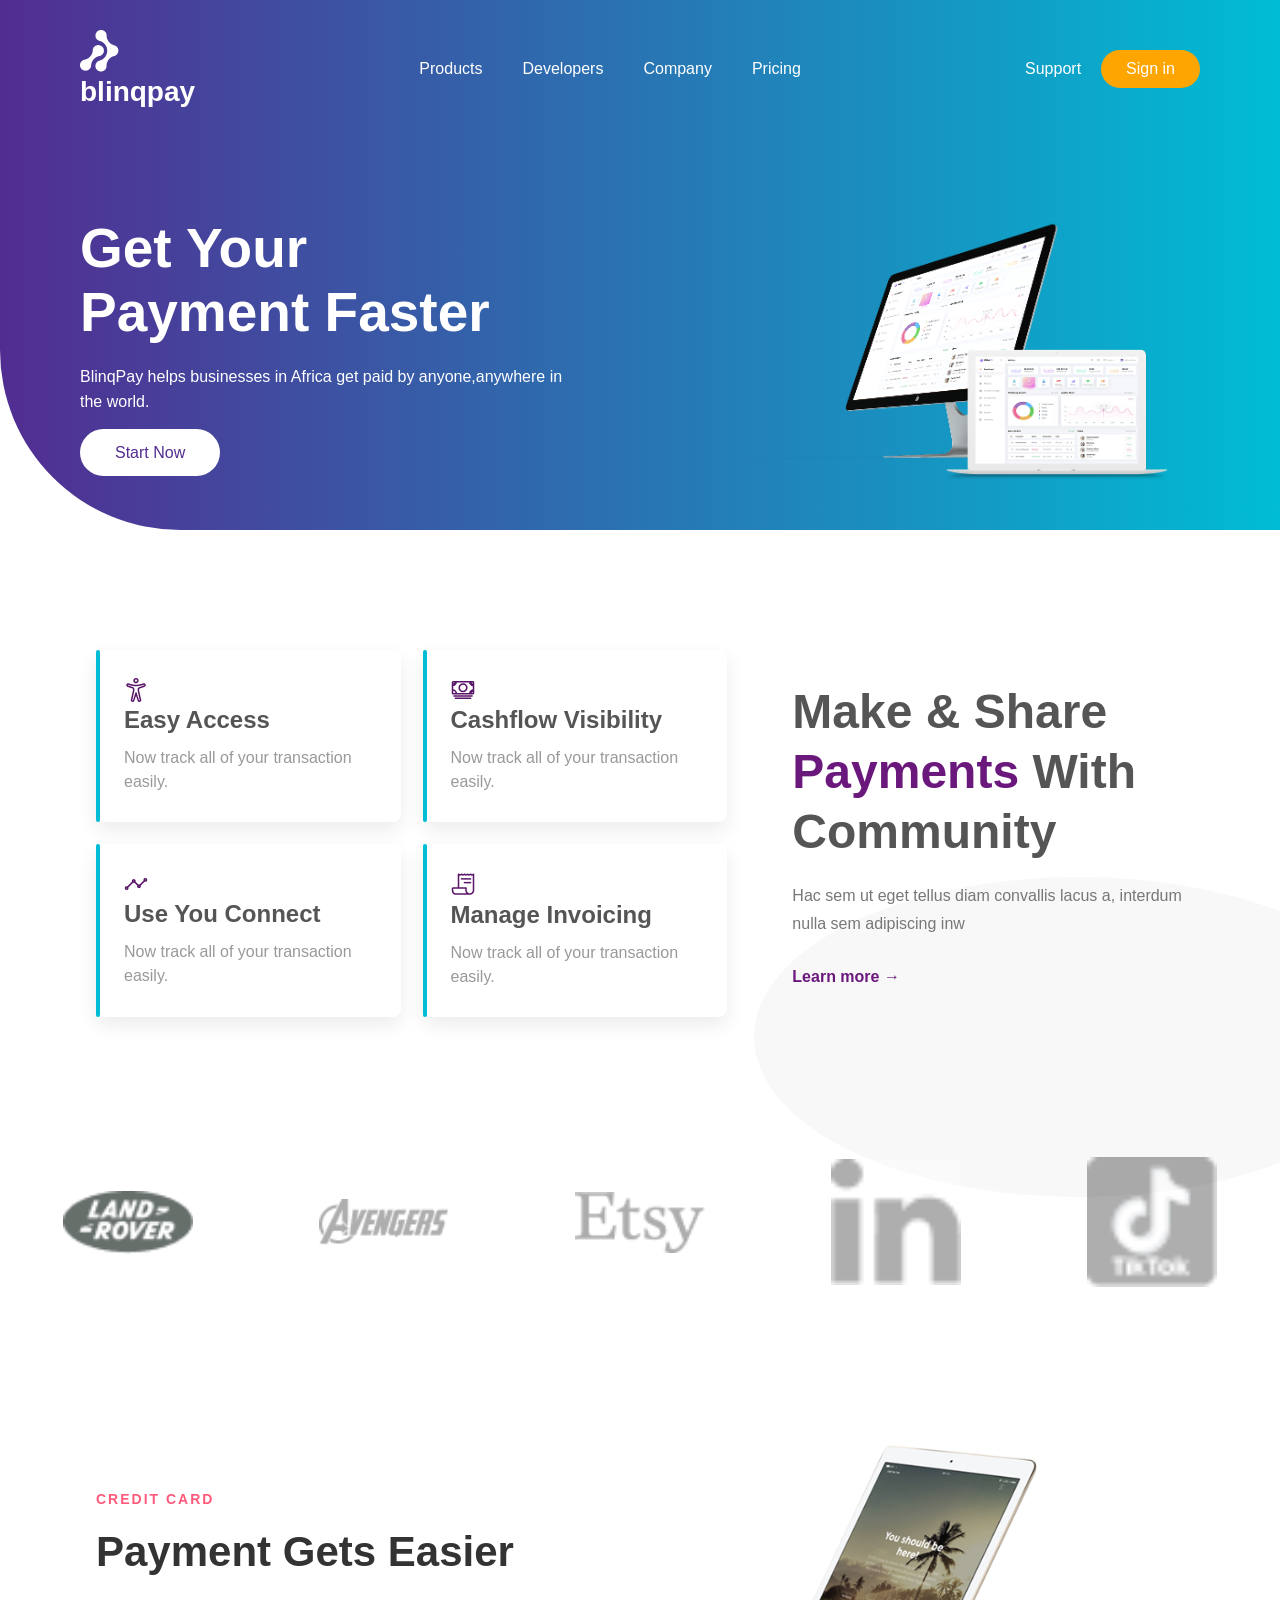
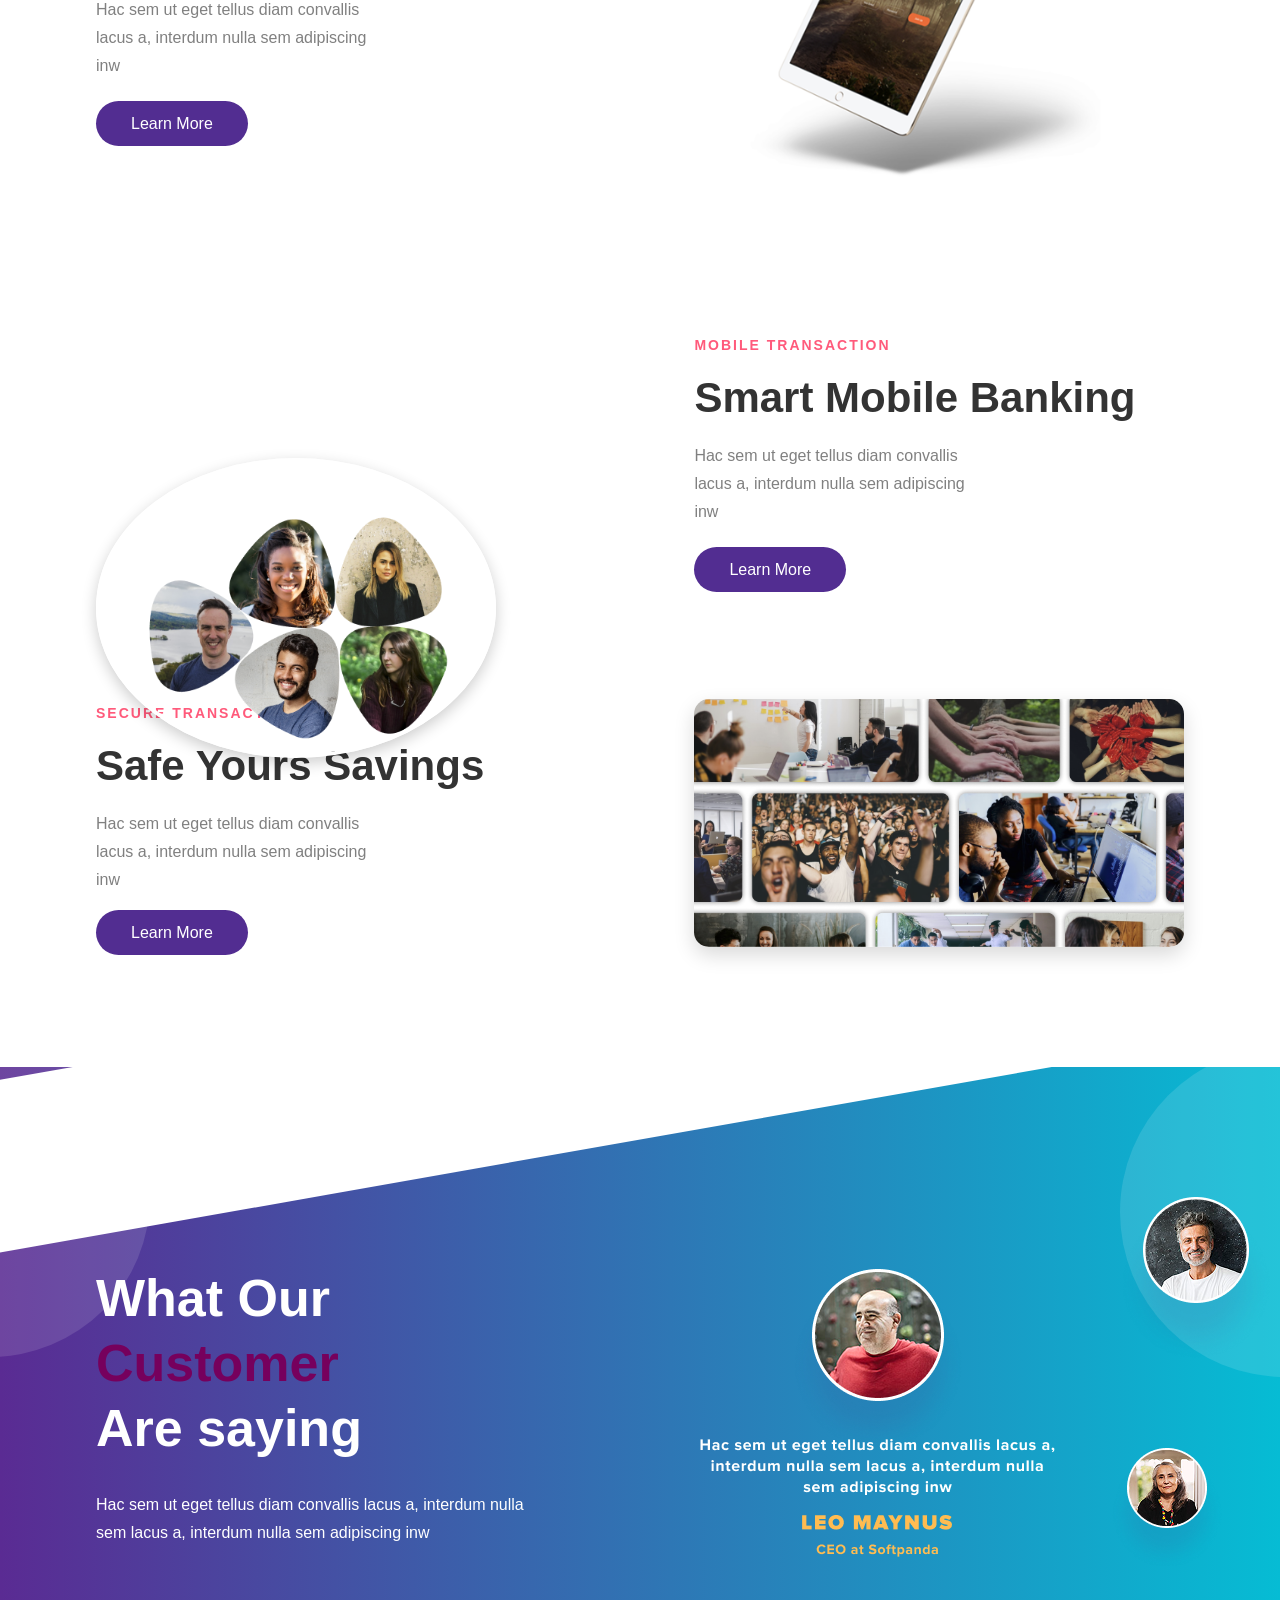
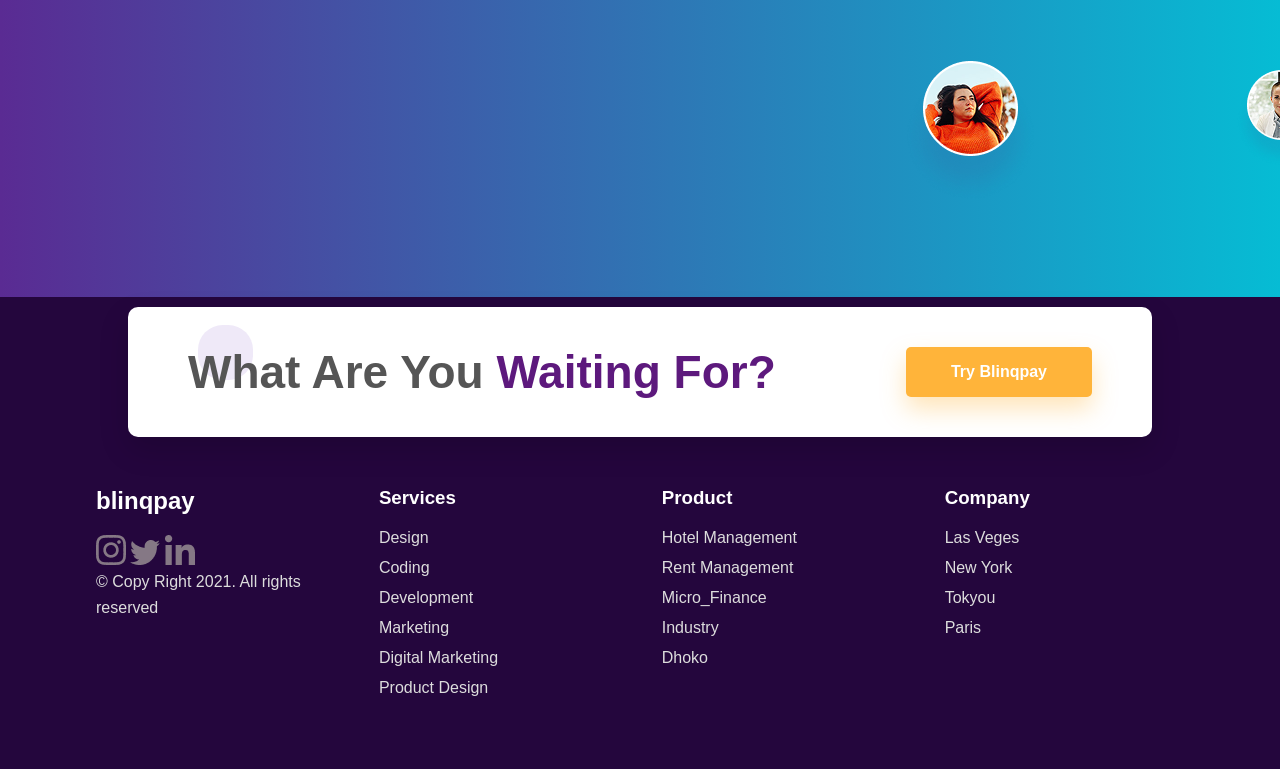
<file: index.html>
<!DOCTYPE html>
<html lang="en">
<head>
    <meta charset="UTF-8">
    <meta name="viewport" content="width=device-width, initial-scale=1.0">
    <title>Blinqpay</title>
    <link rel="stylesheet" href="style.css">
</head>
<body>
    <header>
        <nav>
            <div class="logo">
                <img src="/img/Group 40.png" alt="Logo">
                <h2>blinqpay</h2>
            </div>
            <ul>
                <li><a href="#">Products</a></li>

                <li><a href="#">Developers</a></li>

                <li><a href="#">Company</a></li>

                <li><a href="#">Pricing</a></li>
            </ul>

            <div class="buttons">

                <a href="#" class="login">Support</a>

                <a href="#" class="btn">Sign in</a>

            </div>

        </nav>


        <section class="hero">

            <div class="hero-text">

                <h1>
                    Get Your <br>
                    Payment Faster
                </h1>

                <p>
                    BlinqPay helps businesses in Africa get paid by
                    anyone,anywhere in the world.

                </p>

                <a href="#" class="hero-btn">
                    Start Now
                </a>

            </div>


            <div class="hero-image">

                <img src="/img/Group 438.png" alt="Laptop">

            </div>

        </section>

    </header>

<section 
<section class="community">

    <div class="community-cards">

        <div class="community-card">
            <div class="line"></div>

            <img src="/img/accessibility-outline 1.png" alt="Icon">

            <h3>Easy Access</h3>

            <p>
                Now track all of your
                transaction easily.
            </p>
        </div>

        <div class="community-card">
            <div class="line"></div>

           <img src="/img/cash-outline 1.png" alt="Icon">

            <h3>Cashflow Visibility</h3>

            <p>
                Now track all of your
                transaction easily.
            </p>
        </div>

        <div class="community-card">
            <div class="line"></div>

            <img src="/img/analytics-outline 1.png" alt="Icon">

            <h3>Use You Connect</h3>

            <p>
                Now track all of your
                transaction easily.
            </p>
        </div>

        <div class="community-card">
            <div class="line"></div>

            <img src="/img/receipt-outline 1.png" alt="Icon">

            <h3>Manage Invoicing</h3>

            <p>
                Now track all of your
                transaction easily.
            </p>
        </div>

    </div>

    <div class="community-text">

        <h2>
            Make & Share <br>
            <span>Payments</span> With <br>
            Community
        </h2>

        <p>
            Hac sem ut eget tellus diam convallis lacus a,
            interdum nulla sem adipiscing inw
        </p>

        <a href="#">Learn more →</a>

    </div>

</section>

    <div class="company-logos">
 <img src="/img/Vector.png" alt="Logo 1">
        <img src="/img/the-avengers 1.png" alt="Logo 2">
        <img src="/img/etsy.png" alt="Logo 3">
        <img src="/img/linkedin-icon-1.png" alt="Logo 4">
        <img src="/img/tiktok-logo.png" alt="Logo 5">

    </div>

</section>

<section class="payment">


    <div class="payment-text">

        <span class="small-title">
            CREDIT CARD
        </span>

        <h2>
            Payment Gets Easier
        </h2>

        <p>
            Hac sem ut eget tellus diam convallis <br>
            lacus a, interdum nulla sem adipiscing<br>
            inw
            </p>

        <a href="#" class="learn-btn">
            Learn More
        </a>

    </div>


    <div class="payment-image">

        <img src="/img/image 14.png" alt="Payment Card">

    </div>

</section>

<section class="mobile">

    <div class="mobile-image">

        <div class="customers">

            <img src="/img/Group 429.png" alt="Customers">

        </div>

    </div>

    <div class="mobile-text">

        <span class="small-title">
            MOBILE TRANSACTION
        </span>

        <h2>
            Smart Mobile Banking
        </h2>

         <p>
            Hac sem ut eget tellus diam convallis <br>
            lacus a, interdum nulla sem adipiscing<br>
            inw
            </p>

        <a href="#" class="learn-btn">
            Learn More
        </a>

    </div>

</section>

<section class="saving">


    <div class="saving-text">

        <span class="small-title">
            SECURE TRANSACTION
        </span>

        <h2>
            Safe Yours Savings
        </h2>

         <p>
            Hac sem ut eget tellus diam convallis <br>
            lacus a, interdum nulla sem adipiscing<br>
            inw
            </p>

    

        <a href="#" class="learn-btn">
            Learn More
        </a>

    </div>

    <div class="saving-gallery">

        <img src="/img/Mask Group.png" alt="Saving 1">


    </div>

</section>

<section class="testimonial-banner">

    <div class="left-circle"></div>
    <div class="right-circle"></div>
    <div class="top-shape"></div>

    <div class="testimonial-wrapper">

        <div class="testimonial-left">

            <h2>
                What Our <span>Customer</span><br>
                Are saying
            </h2>

            <p>
                Hac sem ut eget tellus diam convallis lacus a,
                interdum nulla sem lacus a, interdum nulla sem adipiscing inw
            </p>

        </div>

        <div class="testimonial-right">

              <img src="/img/Group 430.png" alt="phone">

            </div>

        </div>

    </div>

</section>

<section class="join-section">

    <div class="join-box">

        <div class="join-shape"></div>

        <h2>
            What Are You <span>Waiting For?</span>
        </h2>

        <a href="#" class="join-btn">
            Try Blinqpay
        </a>

    </div>

</section>
<footer>

    <div class="footer-container">

        <div class="footer-box">

            <h2>blinqpay</h2>
            <img src="/img/Instagram.png" alt="Logo">
            <img src="/img/Twitter.png" alt="Logo">  
            <img src="/img/Linkedin In.png" alt="Logo">

            <p>  
           © Copy Right 2021.
           All rights reserved
            </p>

        </div>

        <div class="footer-box">

            <h3>Services</h3>
            <ul>
                <li><a href="#">Design</a></li>

                <li><a href="#">Coding</a></li>

                <li><a href="#">Development</a></li>

                <li><a href="#">Marketing</a></li>

                 <li><a href="#">Digital Marketing</a></li>
                  <li><a href="#">Product Design</a></li>

            </ul>

        </div>

        <div class="footer-box">

            <h3>Product</h3>

            <ul>

                <li><a href="#">Hotel Management</a></li>

                <li><a href="#">Rent Management</a></li>

                <li><a href="#">Micro_Finance</a></li>

                <li><a href="#">Industry</a></li>
                 <li><a href="#">Dhoko</a></li>

            </ul>

        </div>

        <div class="footer-box">

            <h3>Company</h3>

            <div class="social-icons">

                <a href="#">Las Veges</a>

                <a href="#">New York</a>

                <a href="#">Tokyou</a>

                <a href="#">Paris</a>

            </div>

        </div>

    </div>

</footer>
</body>

</html>
</file>
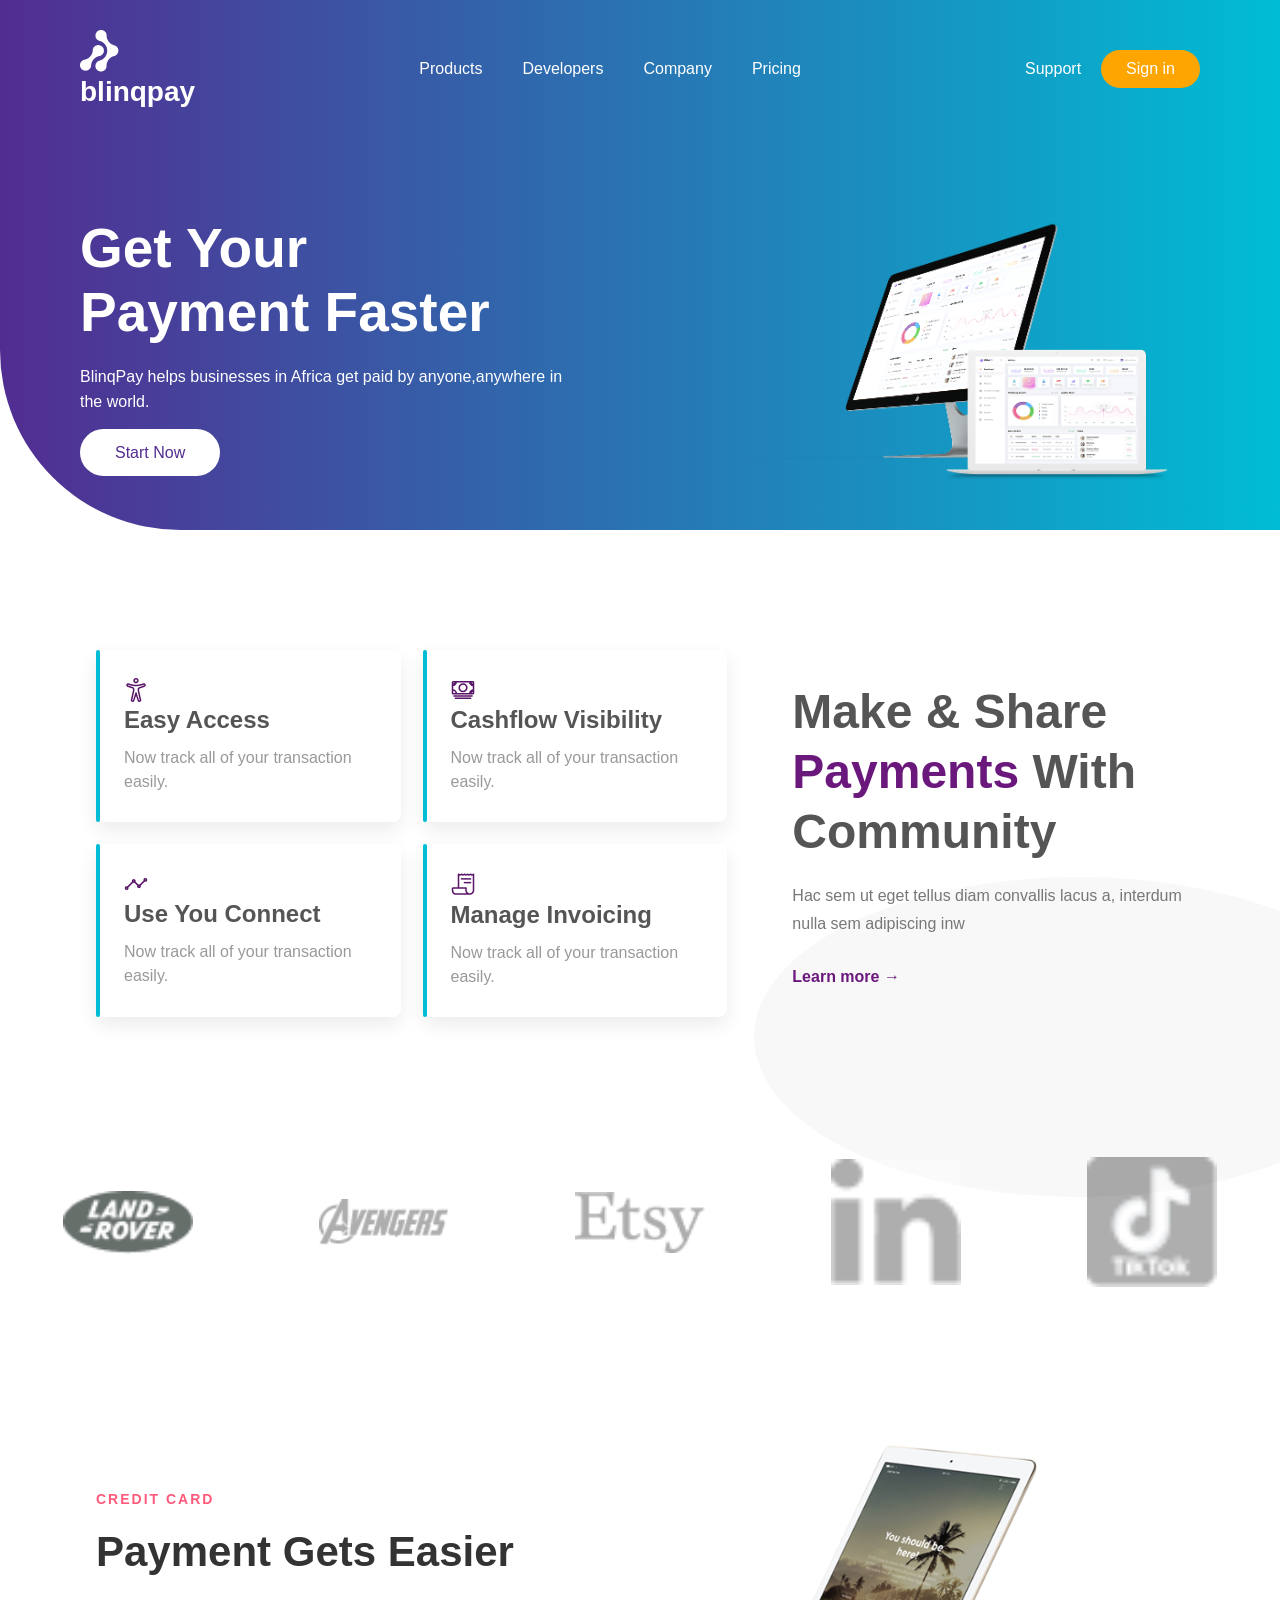
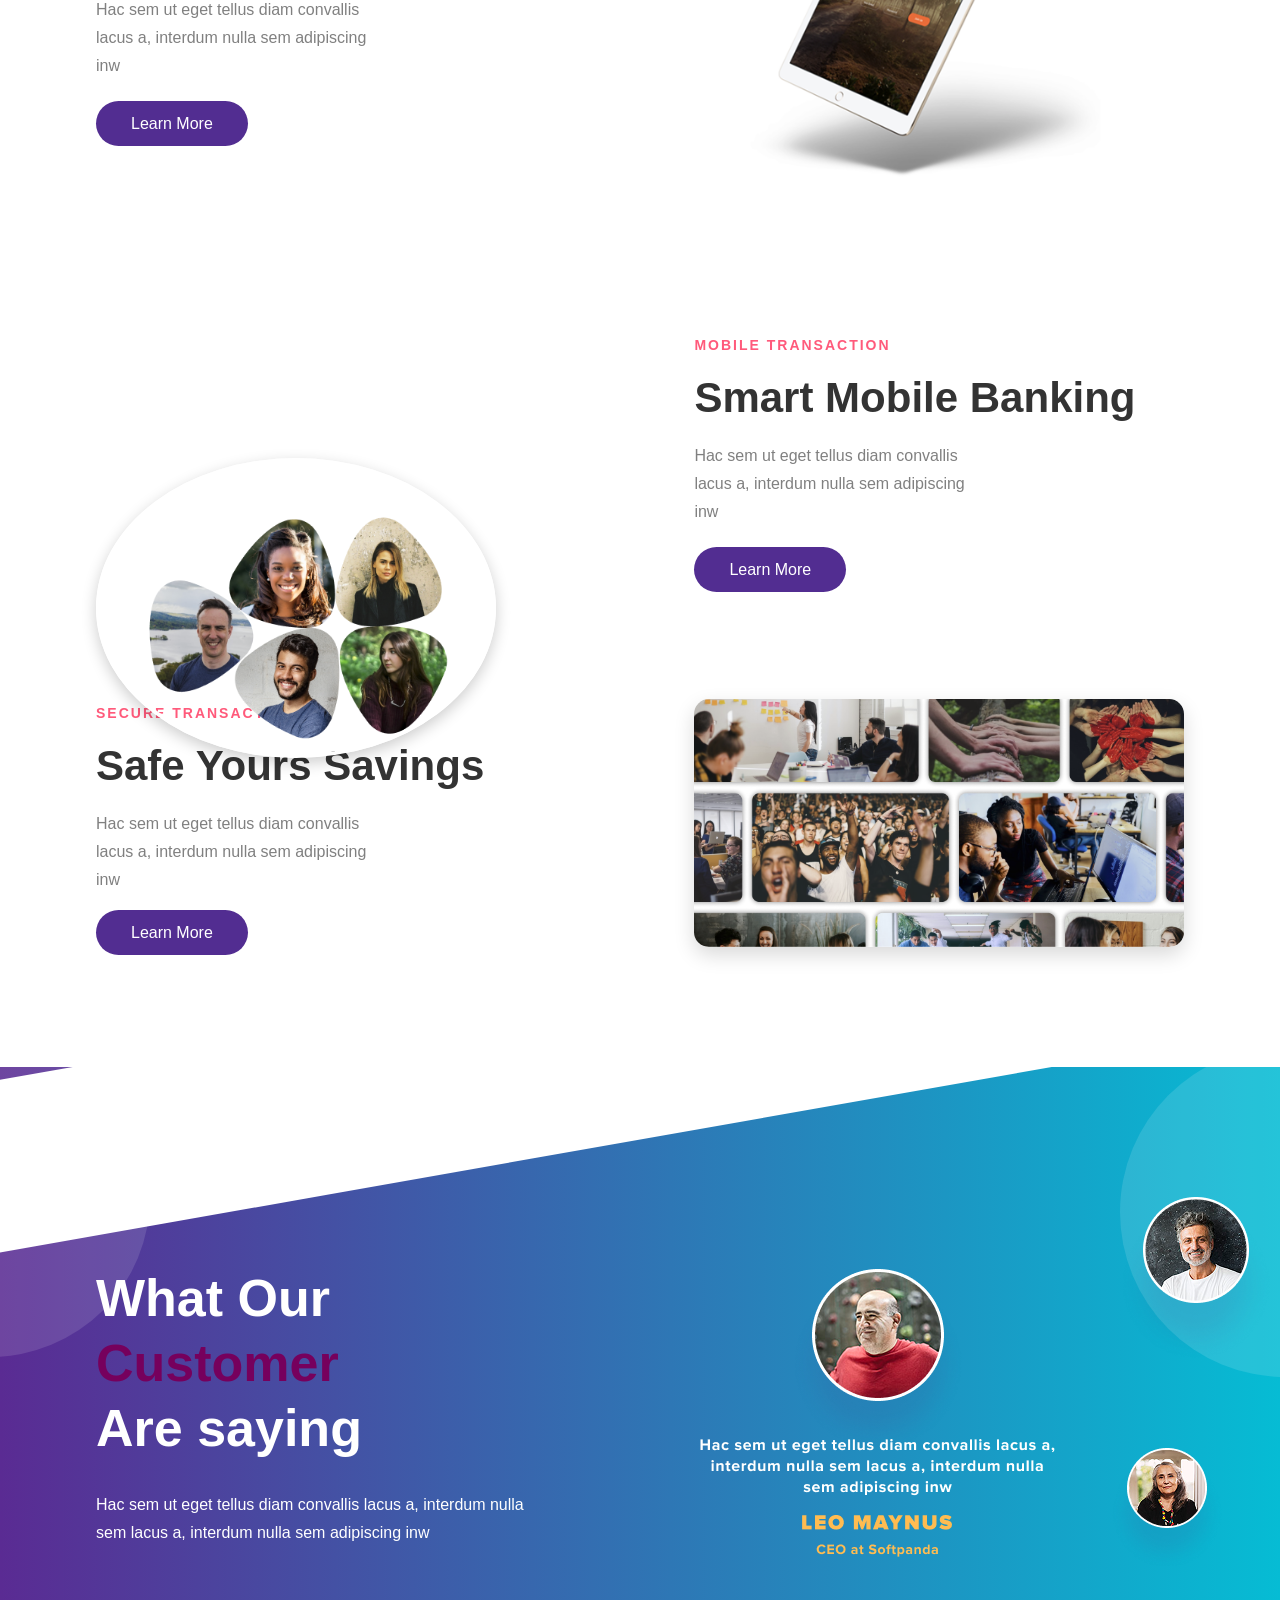
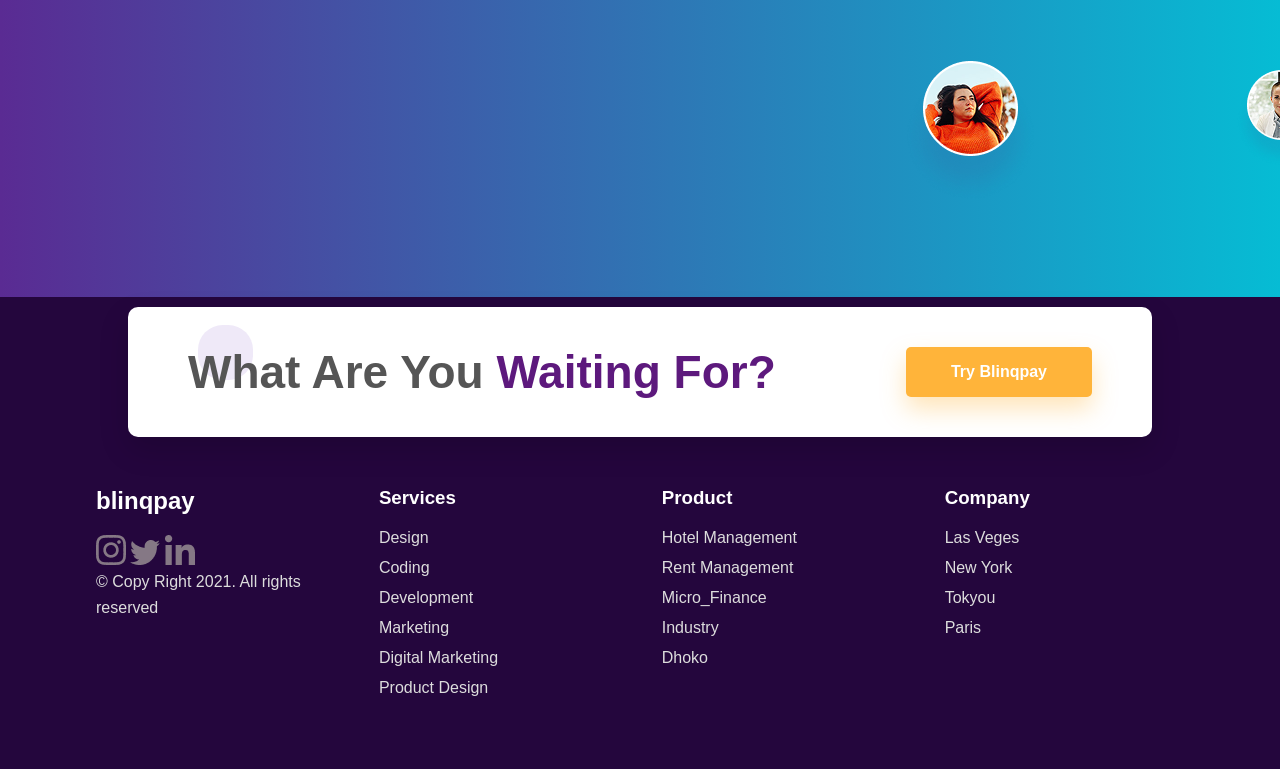
<file: blinqpay project/index.html>
<!DOCTYPE html>
<html lang="en">
<head>
    <meta charset="UTF-8">
    <meta name="viewport" content="width=device-width, initial-scale=1.0">
    <title>Blinqpay</title>
    <link rel="stylesheet" href="style.css">

</head>
<body>
    <header>
        <nav>
            <div class="logo">
                <img src="/img/Group 40.png" alt="Logo">
                <h2>blinqpay</h2>
            </div>
            <ul>
                <li><a href="#">Products</a></li>

                <li><a href="#">Developers</a></li>

                <li><a href="#">Company</a></li>

                <li><a href="#">Pricing</a></li>

            </ul>

            <div class="buttons">

                <a href="#" class="login">Support</a>

                <a href="#" class="btn">Sign in</a>

            </div>

        </nav>


        <section class="hero">

            <div class="hero-text">

                <h1>
                    Get Your <br>
                    Payment Faster
                </h1>

                <p>
                    BlinqPay helps businesses in Africa get paid by
                    anyone,anywhere in the world.

                </p>

                <a href="#" class="hero-btn">
                    Start Now
                </a>

            </div>


            <div class="hero-image">

                <img src="/img/Group 438.png" alt="Laptop">

            </div>

        </section>

    </header>

<section 
<section class="community">

    <div class="community-cards">

        <div class="community-card">
            <div class="line"></div>

            <img src="/img/accessibility-outline 1.png" alt="Icon">

            <h3>Easy Access</h3>

            <p>
                Now track all of your
                transaction easily.
            </p>
        </div>

        <div class="community-card">
            <div class="line"></div>

           <img src="/img/cash-outline 1.png" alt="Icon">

            <h3>Cashflow Visibility</h3>

            <p>
                Now track all of your
                transaction easily.
            </p>
        </div>

        <div class="community-card">
            <div class="line"></div>

            <img src="/img/analytics-outline 1.png" alt="Icon">

            <h3>Use You Connect</h3>

            <p>
                Now track all of your
                transaction easily.
            </p>
        </div>

        <div class="community-card">
            <div class="line"></div>

            <img src="/img/receipt-outline 1.png" alt="Icon">

            <h3>Manage Invoicing</h3>

            <p>
                Now track all of your
                transaction easily.
            </p>
        </div>

    </div>

    <div class="community-text">

        <h2>
            Make & Share <br>
            <span>Payments</span> With <br>
            Community
        </h2>

        <p>
            Hac sem ut eget tellus diam convallis lacus a,
            interdum nulla sem adipiscing inw
        </p>

        <a href="#">Learn more →</a>

    </div>

</section>

    <div class="company-logos">
 <img src="/img/Vector.png" alt="Logo 1">
        <img src="/img/the-avengers 1.png" alt="Logo 2">
        <img src="/img/etsy.png" alt="Logo 3">
        <img src="/img/linkedin-icon-1.png" alt="Logo 4">
        <img src="/img/tiktok-logo.png" alt="Logo 5">

    </div>

</section>

<section class="payment">


    <div class="payment-text">

        <span class="small-title">
            CREDIT CARD
        </span>

        <h2>
            Payment Gets Easier
        </h2>

        <p>
            Hac sem ut eget tellus diam convallis <br>
            lacus a, interdum nulla sem adipiscing<br>
            inw
            </p>

        <a href="#" class="learn-btn">
            Learn More
        </a>

    </div>


    <div class="payment-image">

        <img src="/img/image 14.png" alt="Payment Card">

    </div>

</section>

<section class="mobile">

    <div class="mobile-image">

        <div class="customers">

            <img src="/img/Group 429.png" alt="Customers">

        </div>

    </div>

    <div class="mobile-text">

        <span class="small-title">
            MOBILE TRANSACTION
        </span>

        <h2>
            Smart Mobile Banking
        </h2>

         <p>
            Hac sem ut eget tellus diam convallis <br>
            lacus a, interdum nulla sem adipiscing<br>
            inw
            </p>

        <a href="#" class="learn-btn">
            Learn More
        </a>

    </div>

</section>

<section class="saving">


    <div class="saving-text">

        <span class="small-title">
            SECURE TRANSACTION
        </span>

        <h2>
            Safe Yours Savings
        </h2>

         <p>
            Hac sem ut eget tellus diam convallis <br>
            lacus a, interdum nulla sem adipiscing<br>
            inw
            </p>

    

        <a href="#" class="learn-btn">
            Learn More
        </a>

    </div>

    <div class="saving-gallery">

        <img src="/img/Mask Group.png" alt="Saving 1">


    </div>

</section>

<section class="testimonial-banner">

    <div class="left-circle"></div>
    <div class="right-circle"></div>
    <div class="top-shape"></div>

    <div class="testimonial-wrapper">

        <div class="testimonial-left">

            <h2>
                What Our <span>Customer</span><br>
                Are saying
            </h2>

            <p>
                Hac sem ut eget tellus diam convallis lacus a,
                interdum nulla sem lacus a, interdum nulla sem adipiscing inw
            </p>

        </div>

        <div class="testimonial-right">

              <img src="/img/Group 430.png" alt="phone">

            </div>

        </div>

    </div>

</section>

<section class="join-section">

    <div class="join-box">

        <div class="join-shape"></div>

        <h2>
            What Are You <span>Waiting For?</span>
        </h2>

        <a href="#" class="join-btn">
            Try Blinqpay
        </a>

    </div>

</section>
<footer>

    <div class="footer-container">

        <div class="footer-box">

            <h2>blinqpay</h2>
            <img src="/img/Instagram.png" alt="Logo">
            <img src="/img/Twitter.png" alt="Logo">  
            <img src="/img/Linkedin In.png" alt="Logo">

            <p>  
           © Copy Right 2021.
           All rights reserved
            </p>

        </div>

        <div class="footer-box">

            <h3>Services</h3>

            <ul>

                <li><a href="#">Design</a></li>

                <li><a href="#">Coding</a></li>

                <li><a href="#">Development</a></li>

                <li><a href="#">Marketing</a></li>

                 <li><a href="#">Digital Marketing</a></li>
                  <li><a href="#">Product Design</a></li>

            </ul>

        </div>

        <div class="footer-box">

            <h3>Product</h3>

            <ul>

                <li><a href="#">Hotel Management</a></li>

                <li><a href="#">Rent Management</a></li>

                <li><a href="#">Micro_Finance</a></li>

                <li><a href="#">Industry</a></li>
                 <li><a href="#">Dhoko</a></li>

            </ul>

        </div>

        <div class="footer-box">

            <h3>Company</h3>

            <div class="social-icons">

                <a href="#">Las Veges</a>

                <a href="#">New York</a>

                <a href="#">Tokyou</a>

                <a href="#">Paris</a>

            </div>

        </div>

    </div>

</footer>
</body>

</html>
</file>
<file: style.css>
*{
    margin:0;
    padding:0;
    box-sizing:border-box;
}


body{

    font-family:Arial, Helvetica, sans-serif;

    background:white;

}

header{

    background:linear-gradient(to right,#522d91,#00bcd4);

    color:white;

    padding:30px 80px;

    border-bottom-left-radius:180px;

}


nav{

    display:flex;

    justify-content:space-between;

    align-items:center;

}




.logo h2{

    font-size:28px;

}




nav ul{

    display:flex;

    list-style:none;

}




nav ul li{

    margin:0 20px;

}




nav ul li a{

    text-decoration:none;

    color:white;

}



.buttons{

    display:flex;

    align-items:center;

}




.login{

    color:white;

    text-decoration:none;

    margin-right:20px;

}


.btn{

    background:orange;

    color:white;

    padding:10px 25px;

    border-radius:20px;

    text-decoration:none;

}


.hero{

    display:flex;

    justify-content:space-between;

    align-items:center;

    margin-top:70px;

}

.hero-text{

    width:45%;

}



.hero-text h1{

    font-size:55px;

    margin-bottom:20px;

}





.hero-text p{

    margin-bottom:30px;

    line-height:25px;

}



.hero-btn{

    background:white;

    color:#522d91;

    padding:15px 35px;

    text-decoration:none;

    border-radius:30px;

}


.hero-image{

    width:50%;

    text-align:center;

}


.hero-image img{

    width:100%;

}


.features{

    width:85%;

    margin:70px auto;

    display:flex;

    justify-content:space-between;

    flex-wrap:wrap;

}

.feature-card{

    width:220px;

    background:white;

    padding:25px;

    border-radius:10px;

    box-shadow:0 5px 20px rgba(0,0,0,.1);

    transition:.3s;

}


.active{

    border-left:5px solid #00bcd4;

}


.feature-card:hover{

    transform:translateY(-8px);

}

.icon{

    font-size:35px;

    margin-bottom:20px;

}



.feature-card h3{

    margin-bottom:10px;

    color:#444;

}



.feature-card p{

    color:gray;

    line-height:22px;

}

.companies{

    width:85%;

    margin:90px auto;

    text-align:center;

}


.companies h2{

    font-size:35px;

    color:#333;

    margin-bottom:15px;

}


.companies p{

    color:gray;

    margin-bottom:50px;

}


.company-logos{

    display:flex;

    justify-content:space-around;

    align-items:center;

    flex-wrap:wrap;

}

.company-logos img{

    width:130px;

    margin:20px;

    transition:.3s;

    opacity:.8;

}


.company-logos img:hover{

    opacity:1;

    transform:scale(1.1);

}


.payment{

    width:85%;

    margin:100px auto;

    display:flex;

    justify-content:space-between;

    align-items:center;

}


.payment-text{

    width:45%;

}


.small-title{

    color:#ff5a7b;

    font-size:14px;

    font-weight:bold;

    letter-spacing:2px;

}


.payment-text h2{

    font-size:42px;

    color:#333;

    margin:20px 0;

}


.payment-text p{

    color:gray;

    line-height:28px;

    margin-bottom:35px;

}


.learn-btn{

    background:#522d91;

    color:white;

    text-decoration:none;

    padding:14px 35px;

    border-radius:30px;

    transition:.3s;

}


.learn-btn:hover{

    background:#00bcd4;

}


.payment-image{

    width:45%;

    text-align:center;

}

.payment-image img{

    width:90%;

}

.mobile{

    width:85%;

    margin:120px auto;

    display:flex;

    justify-content:space-between;

    align-items:center;

}




.mobile-image{

    width:45%;

    position:relative;

    text-align:center;

}



.phone{

    width:250px;

}


.customers{

    position:absolute;

    left:0;

    top:40%;

}




.customers img{

    width:400px;

    height:300px;

    border-radius:50%;

    border:4px solid white;

    margin-right:-20px;

    box-shadow:0 5px 15px rgba(0,0,0,.2);

}




.mobile-text{

    width:45%;

}


.mobile-text h2{

    font-size:42px;

    color:#333;

    margin:20px 0;

}



.mobile-text p{

    color:gray;

    line-height:28px;

    margin-bottom:35px;

}


.saving{

    width:85%;

    margin:120px auto;

    display:flex;

    justify-content:space-between;

    align-items:center;

}



.saving-text{

    width:45%;

}


.saving-text h2{

    font-size:42px;

    color:#333;

    margin:20px 0;

}


.saving-text p{

    color:gray;

    line-height:28px;

    margin-bottom:30px;

}


.saving-text ul{

    list-style:none;

    margin-bottom:35px;

}





.saving-text ul li{

    margin-bottom:15px;

    color:#444;

}

.saving-gallery{

    width:45%;

    display:grid;

    grid-template-columns:repeat(2,1fr);

    gap:20px;

}

.saving-gallery img{

    width:100%;

    border-radius:15px;

    box-shadow:0 8px 20px rgba(0,0,0,.15);

    transition:.3s;
}

.saving-gallery img:hover{

    transform:scale(1.05);

}


.saving-gallery img:last-child{

    grid-column:span 2;


}

.testimonials{

    width:85%;

    margin:120px auto;

    text-align:center;

}



.testimonials h2{

    font-size:40px;

    color:#333;

    margin:20px 0;

}


.testimonial-text{

    color:gray;

    margin-bottom:50px;

}



.testimonial-container{

    display:flex;

    justify-content:space-between;

    flex-wrap:wrap;

}


.testimonial-card{

    width:30%;

    background:white;

    padding:30px;

    border-radius:15px;

    box-shadow:0 8px 20px rgba(0,0,0,.1);

    transition:.3s;

}



.testimonial-card:hover{

    transform:translateY(-10px);

}


.testimonial-card img{

    width:90px;

    height:90px;

    border-radius:50%;

    margin-bottom:20px;

}


.testimonial-card h3{

    margin-bottom:10px;

    color:#333;

}


.stars{

    color:gold;

    font-size:20px;

    margin-bottom:15px;

}

.testimonial-card p{

    color:gray;

    line-height:25px;

}

.cta{

    width:85%;

    margin:120px auto;

    background:linear-gradient(to right,#5a2ea6,#00bcd4);

    border-radius:20px;

    padding:60px;

    color:white;

}


.cta-content{

    display:flex;

    justify-content:space-between;

    align-items:center;

}


.cta-text{

    width:70%;

}


.cta-text h2{

    font-size:40px;

    margin:20px 0;

}


.cta-text p{

    line-height:28px;

    color:#f5f5f5;

}


.cta-btn{

    display:inline-block;

    background:white;

    color:#5a2ea6;

    padding:15px 35px;

    text-decoration:none;

    border-radius:30px;

    font-weight:bold;

    transition:0.3s;

}



.cta-btn:hover{

    background:orange;

    color:white;

}


footer{

    background:#24063d;

    color:white;

    margin-top:0;

}


.footer-container{

    width:85%;

    margin:auto;

    display:flex;

    justify-content:space-between;

    flex-wrap:wrap;

    padding:60px 0;

}


.footer-box{

    width:22%;

}


.footer-box h2,
.footer-box h3{

    margin-bottom:20px;

}


.footer-box p{

    color:#dddddd;

    line-height:26px;

}


.footer-box ul{

    list-style:none;

}


.footer-box ul li{

    margin-bottom:12px;

}


.footer-box ul li a{

    text-decoration:none;

    color:#dddddd;

    transition:.3s;

}


.footer-box ul li a:hover{

    color:orange;

}


.social-icons{

    display:flex;

    flex-direction:column;

}


.social-icons a{

    text-decoration:none;

    color:#dddddd;

    margin-bottom:12px;

    transition:.3s;

}


.social-icons a:hover{

    color:#00bcd4;

}


.copyright{

    text-align:center;

    border-top:1px solid rgba(255,255,255,.2);

    padding:20px;

    color:#cccccc;
}


@media(max-width:1024px){

    header{
        padding:30px;
    }

    .hero,
    .payment,
    .mobile,
    .saving,
    .cta-content{

        flex-direction:column;

        text-align:center;

    }

    .hero-text,
    .hero-image,
    .payment-text,
    .payment-image,
    .mobile-text,
    .mobile-image,
    .saving-text,
    .saving-gallery,
    .cta-text{

        width:100%;

    }

    .hero-image img,
    .payment-image img{

        width:80%;

        margin-top:40px;

    }

    .phone{

        margin-top:40px;

    }

    .customers{

        position:static;

        margin-bottom:20px;

    }

    .testimonial-container{

        flex-direction:column;

        align-items:center;

    }

    .testimonial-card{

        width:80%;

        margin-bottom:30px;

    }

    .footer-container{

        justify-content:center;

    }

    .footer-box{

        width:45%;

        margin-bottom:30px;

    }

}
/*=========================
 COMMUNITY SECTION
=========================*/

.community{

    width:85%;

    margin:120px auto;

    display:flex;

    justify-content:space-between;

    align-items:center;

    position:relative;

}

.community::after{

    content:"";

    position:absolute;

    width:650px;

    height:320px;

    background:#f8f8f8;

    border-radius:50%;

    right:-220px;

    bottom:-180px;

    z-index:-1;

}

.community-cards{

    width:58%;

    display:grid;

    grid-template-columns:repeat(2,1fr);

    gap:22px;

}

.community-card{

    background:#fff;

    padding:28px;

    border-radius:8px;

    position:relative;

    box-shadow:0 8px 20px rgba(0,0,0,.08);

    transition:.3s;

}

.community-card:hover{

    transform:translateY(-8px);

}

.community-card .line{

    position:absolute;

    left:0;

    top:0;

    width:4px;

    height:100%;

    background:#00bcd4;

    border-radius:5px;

}

.community-card .icon{

    color:#6c2eb9;

    font-size:22px;

    margin-bottom:15px;

}

.community-card h3{

    color:#555;

    margin-bottom:12px;

    font-size:24px;

}

.community-card p{

    color:#999;

    line-height:24px;

}

.community-text{

    width:36%;

}

.community-text h2{

    font-size:48px;

    color:#555;

    line-height:60px;

}

.community-text span{

    color:#6b187d;

}

.community-text p{

    margin:20px 0 30px;

    color:#777;

    line-height:28px;

}

.community-text a{

    text-decoration:none;

    color:#6b187d;

    font-weight:bold;

}

.community-text a:hover{

    color:#00bcd4;

}
/*=========================
JOIN SECTION
=========================*/

.join-section{

    background:#24063d;

    padding-top:0;

    position:relative;

}

.join-box{

    width:80%;

    margin:auto;

    background:#fff;

    border-radius:10px;

    padding:38px 60px;

    display:flex;

    justify-content:space-between;

    align-items:center;

    position:relative;

    transform:translateY(10px);

    box-shadow:0 12px 30px rgba(0,0,0,.15);

}

.join-shape{

    position:absolute;

    width:55px;

    height:55px;

    background:#efe9f8;

    border-radius:45%;

    left:70px;

    top:18px;

}

.join-box h2{

    font-size:46px;

    color:#555;

    font-weight:bold;

    position:relative;

    z-index:1;

}

.join-box span{

    color:#5d197d;

}

.join-btn{

    background:#ffb43a;

    color:white;

    text-decoration:none;

    padding:16px 45px;

    border-radius:5px;

    font-weight:bold;

    transition:.3s;

    box-shadow:0 12px 25px rgba(255,180,58,.35);

}

.join-btn:hover{

    background:#ff9800;

}
.testimonial-banner{

    background:linear-gradient(90deg,#5a2b93,#06bcd4);

    padding:130px 0 280px;

    position:relative;

    overflow:hidden;

}

.testimonial-wrapper{

    width:85%;

    margin:auto;

    display:flex;

    justify-content:space-between;

    align-items:center;

}

.testimonial-left{

    width:40%;

    color:white;

}

.testimonial-left h2{

    font-size:52px;

    line-height:65px;

}

.testimonial-left span{

    color:#76005d;

}

.testimonial-left p{

    margin-top:30px;

    line-height:28px;

}

.testimonial-right{

    width:45%;

    position:relative;

    height:420px;

}

.review{

    position:absolute;

    left:120px;
    top:200px;

    width:350px;

    color:white;

    text-align:left;

    z-index:10;

}

.review p{

    line-height:28px;

}

.review h3{

    margin-top:20px;

    color:#ffb63d;

}

.review span{

    color:#ffb63d;

}

.customer{

    width:72px;

    height:72px;

    border-radius:50%;

    border:3px solid white;

    object-fit:cover;

    position:absolute;

}

.c1{

    top:0;

    right:10px;

}

.c2{

    top:150px;

    right:0;

}

.c3{

    bottom:10px;

    right:80px;

}

.c4{

    top:40px;

    left:100px;

}

.c5{

    bottom:0;

    left:170px;

}

.left-circle{

    position:absolute;

    width:320px;

    height:320px;

    border-radius:50%;

    background:rgba(255,255,255,.12);

    left:-170px;

    top:-30px;

}

.right-circle{

    position:absolute;

    width:330px;

    height:330px;

    border-radius:50%;

    background:rgba(255,255,255,.12);

    right:-170px;

    top:-20px;

}

.top-shape{

    position:absolute;

    width:130%;

    height:170px;

    background:white;

    transform:rotate(-10deg);

    top:-110px;

    left:-10%;

}
</file>
<file: blinqpay project/style.css>
*{
    margin:0;
    padding:0;
    box-sizing:border-box;
}


body{

    font-family:Arial, Helvetica, sans-serif;

    background:white;

}


header{

    background:linear-gradient(to right,#522d91,#00bcd4);

    color:white;

    padding:30px 80px;

    border-bottom-left-radius:180px;

}


nav{

    display:flex;

    justify-content:space-between;

    align-items:center;

}




.logo h2{

    font-size:28px;

}




nav ul{

    display:flex;

    list-style:none;

}




nav ul li{

    margin:0 20px;

}




nav ul li a{

    text-decoration:none;

    color:white;

}



.buttons{

    display:flex;

    align-items:center;

}




.login{

    color:white;

    text-decoration:none;

    margin-right:20px;

}


.btn{

    background:orange;

    color:white;

    padding:10px 25px;

    border-radius:20px;

    text-decoration:none;

}


.hero{

    display:flex;

    justify-content:space-between;

    align-items:center;

    margin-top:70px;

}

.hero-text{

    width:45%;

}



.hero-text h1{

    font-size:55px;

    margin-bottom:20px;

}





.hero-text p{

    margin-bottom:30px;

    line-height:25px;

}



.hero-btn{

    background:white;

    color:#522d91;

    padding:15px 35px;

    text-decoration:none;

    border-radius:30px;

}


.hero-image{

    width:50%;

    text-align:center;

}


.hero-image img{

    width:100%;

}


.features{

    width:85%;

    margin:70px auto;

    display:flex;

    justify-content:space-between;

    flex-wrap:wrap;

}

.feature-card{

    width:220px;

    background:white;

    padding:25px;

    border-radius:10px;

    box-shadow:0 5px 20px rgba(0,0,0,.1);

    transition:.3s;

}


.active{

    border-left:5px solid #00bcd4;

}


.feature-card:hover{

    transform:translateY(-8px);

}

.icon{

    font-size:35px;

    margin-bottom:20px;

}



.feature-card h3{

    margin-bottom:10px;

    color:#444;

}



.feature-card p{

    color:gray;

    line-height:22px;

}

.companies{

    width:85%;

    margin:90px auto;

    text-align:center;

}


.companies h2{

    font-size:35px;

    color:#333;

    margin-bottom:15px;

}


.companies p{

    color:gray;

    margin-bottom:50px;

}


.company-logos{

    display:flex;

    justify-content:space-around;

    align-items:center;

    flex-wrap:wrap;

}

.company-logos img{

    width:130px;

    margin:20px;

    transition:.3s;

    opacity:.8;

}


.company-logos img:hover{

    opacity:1;

    transform:scale(1.1);

}


.payment{

    width:85%;

    margin:100px auto;

    display:flex;

    justify-content:space-between;

    align-items:center;

}


.payment-text{

    width:45%;

}


.small-title{

    color:#ff5a7b;

    font-size:14px;

    font-weight:bold;

    letter-spacing:2px;

}


.payment-text h2{

    font-size:42px;

    color:#333;

    margin:20px 0;

}


.payment-text p{

    color:gray;

    line-height:28px;

    margin-bottom:35px;

}


.learn-btn{

    background:#522d91;

    color:white;

    text-decoration:none;

    padding:14px 35px;

    border-radius:30px;

    transition:.3s;

}


.learn-btn:hover{

    background:#00bcd4;

}


.payment-image{

    width:45%;

    text-align:center;

}

.payment-image img{

    width:90%;

}

.mobile{

    width:85%;

    margin:120px auto;

    display:flex;

    justify-content:space-between;

    align-items:center;

}




.mobile-image{

    width:45%;

    position:relative;

    text-align:center;

}



.phone{

    width:250px;

}


.customers{

    position:absolute;

    left:0;

    top:40%;

}




.customers img{

    width:400px;

    height:300px;

    border-radius:50%;

    border:4px solid white;

    margin-right:-20px;

    box-shadow:0 5px 15px rgba(0,0,0,.2);

}




.mobile-text{

    width:45%;

}


.mobile-text h2{

    font-size:42px;

    color:#333;

    margin:20px 0;

}



.mobile-text p{

    color:gray;

    line-height:28px;

    margin-bottom:35px;

}


.saving{

    width:85%;

    margin:120px auto;

    display:flex;

    justify-content:space-between;

    align-items:center;

}



.saving-text{

    width:45%;

}


.saving-text h2{

    font-size:42px;

    color:#333;

    margin:20px 0;

}


.saving-text p{

    color:gray;

    line-height:28px;

    margin-bottom:30px;

}


.saving-text ul{

    list-style:none;

    margin-bottom:35px;

}





.saving-text ul li{

    margin-bottom:15px;

    color:#444;

}

.saving-gallery{

    width:45%;

    display:grid;

    grid-template-columns:repeat(2,1fr);

    gap:20px;

}

.saving-gallery img{

    width:100%;

    border-radius:15px;

    box-shadow:0 8px 20px rgba(0,0,0,.15);

    transition:.3s;
}

.saving-gallery img:hover{

    transform:scale(1.05);

}


.saving-gallery img:last-child{

    grid-column:span 2;


}

.testimonials{

    width:85%;

    margin:120px auto;

    text-align:center;

}



.testimonials h2{

    font-size:40px;

    color:#333;

    margin:20px 0;

}


.testimonial-text{

    color:gray;

    margin-bottom:50px;

}



.testimonial-container{

    display:flex;

    justify-content:space-between;

    flex-wrap:wrap;

}


.testimonial-card{

    width:30%;

    background:white;

    padding:30px;

    border-radius:15px;

    box-shadow:0 8px 20px rgba(0,0,0,.1);

    transition:.3s;

}



.testimonial-card:hover{

    transform:translateY(-10px);

}


.testimonial-card img{

    width:90px;

    height:90px;

    border-radius:50%;

    margin-bottom:20px;

}


.testimonial-card h3{

    margin-bottom:10px;

    color:#333;

}


.stars{

    color:gold;

    font-size:20px;

    margin-bottom:15px;

}

.testimonial-card p{

    color:gray;

    line-height:25px;

}

.cta{

    width:85%;

    margin:120px auto;

    background:linear-gradient(to right,#5a2ea6,#00bcd4);

    border-radius:20px;

    padding:60px;

    color:white;

}


.cta-content{

    display:flex;

    justify-content:space-between;

    align-items:center;

}


.cta-text{

    width:70%;

}


.cta-text h2{

    font-size:40px;

    margin:20px 0;

}


.cta-text p{

    line-height:28px;

    color:#f5f5f5;

}


.cta-btn{

    display:inline-block;

    background:white;

    color:#5a2ea6;

    padding:15px 35px;

    text-decoration:none;

    border-radius:30px;

    font-weight:bold;

    transition:0.3s;

}



.cta-btn:hover{

    background:orange;

    color:white;

}


footer{

    background:#24063d;

    color:white;

    margin-top:0;

}


.footer-container{

    width:85%;

    margin:auto;

    display:flex;

    justify-content:space-between;

    flex-wrap:wrap;

    padding:60px 0;

}


.footer-box{

    width:22%;

}


.footer-box h2,
.footer-box h3{

    margin-bottom:20px;

}


.footer-box p{

    color:#dddddd;

    line-height:26px;

}


.footer-box ul{

    list-style:none;

}


.footer-box ul li{

    margin-bottom:12px;

}


.footer-box ul li a{

    text-decoration:none;

    color:#dddddd;

    transition:.3s;

}


.footer-box ul li a:hover{

    color:orange;

}


.social-icons{

    display:flex;

    flex-direction:column;

}


.social-icons a{

    text-decoration:none;

    color:#dddddd;

    margin-bottom:12px;

    transition:.3s;

}


.social-icons a:hover{

    color:#00bcd4;

}


.copyright{

    text-align:center;

    border-top:1px solid rgba(255,255,255,.2);

    padding:20px;

    color:#cccccc;
}


@media(max-width:1024px){

    header{
        padding:30px;
    }

    .hero,
    .payment,
    .mobile,
    .saving,
    .cta-content{

        flex-direction:column;

        text-align:center;

    }

    .hero-text,
    .hero-image,
    .payment-text,
    .payment-image,
    .mobile-text,
    .mobile-image,
    .saving-text,
    .saving-gallery,
    .cta-text{

        width:100%;

    }

    .hero-image img,
    .payment-image img{

        width:80%;

        margin-top:40px;

    }

    .phone{

        margin-top:40px;

    }

    .customers{

        position:static;

        margin-bottom:20px;

    }

    .testimonial-container{

        flex-direction:column;

        align-items:center;

    }

    .testimonial-card{

        width:80%;

        margin-bottom:30px;

    }

    .footer-container{

        justify-content:center;

    }

    .footer-box{

        width:45%;

        margin-bottom:30px;

    }

}
/*=========================
 COMMUNITY SECTION
=========================*/

.community{

    width:85%;

    margin:120px auto;

    display:flex;

    justify-content:space-between;

    align-items:center;

    position:relative;

}

.community::after{

    content:"";

    position:absolute;

    width:650px;

    height:320px;

    background:#f8f8f8;

    border-radius:50%;

    right:-220px;

    bottom:-180px;

    z-index:-1;

}

.community-cards{

    width:58%;

    display:grid;

    grid-template-columns:repeat(2,1fr);

    gap:22px;

}

.community-card{

    background:#fff;

    padding:28px;

    border-radius:8px;

    position:relative;

    box-shadow:0 8px 20px rgba(0,0,0,.08);

    transition:.3s;

}

.community-card:hover{

    transform:translateY(-8px);

}

.community-card .line{

    position:absolute;

    left:0;

    top:0;

    width:4px;

    height:100%;

    background:#00bcd4;

    border-radius:5px;

}

.community-card .icon{

    color:#6c2eb9;

    font-size:22px;

    margin-bottom:15px;

}

.community-card h3{

    color:#555;

    margin-bottom:12px;

    font-size:24px;

}

.community-card p{

    color:#999;

    line-height:24px;

}

.community-text{

    width:36%;

}

.community-text h2{

    font-size:48px;

    color:#555;

    line-height:60px;

}

.community-text span{

    color:#6b187d;

}

.community-text p{

    margin:20px 0 30px;

    color:#777;

    line-height:28px;

}

.community-text a{

    text-decoration:none;

    color:#6b187d;

    font-weight:bold;

}

.community-text a:hover{

    color:#00bcd4;

}
/*=========================
JOIN SECTION
=========================*/

.join-section{

    background:#24063d;

    padding-top:0;

    position:relative;

}

.join-box{

    width:80%;

    margin:auto;

    background:#fff;

    border-radius:10px;

    padding:38px 60px;

    display:flex;

    justify-content:space-between;

    align-items:center;

    position:relative;

    transform:translateY(10px);

    box-shadow:0 12px 30px rgba(0,0,0,.15);

}

.join-shape{

    position:absolute;

    width:55px;

    height:55px;

    background:#efe9f8;

    border-radius:45%;

    left:70px;

    top:18px;

}

.join-box h2{

    font-size:46px;

    color:#555;

    font-weight:bold;

    position:relative;

    z-index:1;

}

.join-box span{

    color:#5d197d;

}

.join-btn{

    background:#ffb43a;

    color:white;

    text-decoration:none;

    padding:16px 45px;

    border-radius:5px;

    font-weight:bold;

    transition:.3s;

    box-shadow:0 12px 25px rgba(255,180,58,.35);

}

.join-btn:hover{

    background:#ff9800;

}
.testimonial-banner{

    background:linear-gradient(90deg,#5a2b93,#06bcd4);

    padding:130px 0 280px;

    position:relative;

    overflow:hidden;

}

.testimonial-wrapper{

    width:85%;

    margin:auto;

    display:flex;

    justify-content:space-between;

    align-items:center;

}

.testimonial-left{

    width:40%;

    color:white;

}

.testimonial-left h2{

    font-size:52px;

    line-height:65px;

}

.testimonial-left span{

    color:#76005d;

}

.testimonial-left p{

    margin-top:30px;

    line-height:28px;

}

.testimonial-right{

    width:45%;

    position:relative;

    height:420px;

}

.review{

    position:absolute;

    left:120px;
    top:200px;

    width:350px;

    color:white;

    text-align:left;

    z-index:10;

}

.review p{

    line-height:28px;

}

.review h3{

    margin-top:20px;

    color:#ffb63d;

}

.review span{

    color:#ffb63d;

}

.customer{

    width:72px;

    height:72px;

    border-radius:50%;

    border:3px solid white;

    object-fit:cover;

    position:absolute;

}

.c1{

    top:0;

    right:10px;

}

.c2{

    top:150px;

    right:0;

}

.c3{

    bottom:10px;

    right:80px;

}

.c4{

    top:40px;

    left:100px;

}

.c5{

    bottom:0;

    left:170px;

}

.left-circle{

    position:absolute;

    width:320px;

    height:320px;

    border-radius:50%;

    background:rgba(255,255,255,.12);

    left:-170px;

    top:-30px;

}

.right-circle{

    position:absolute;

    width:330px;

    height:330px;

    border-radius:50%;

    background:rgba(255,255,255,.12);

    right:-170px;

    top:-20px;

}

.top-shape{

    position:absolute;

    width:130%;

    height:170px;

    background:white;

    transform:rotate(-10deg);

    top:-110px;

    left:-10%;

}
</file>
